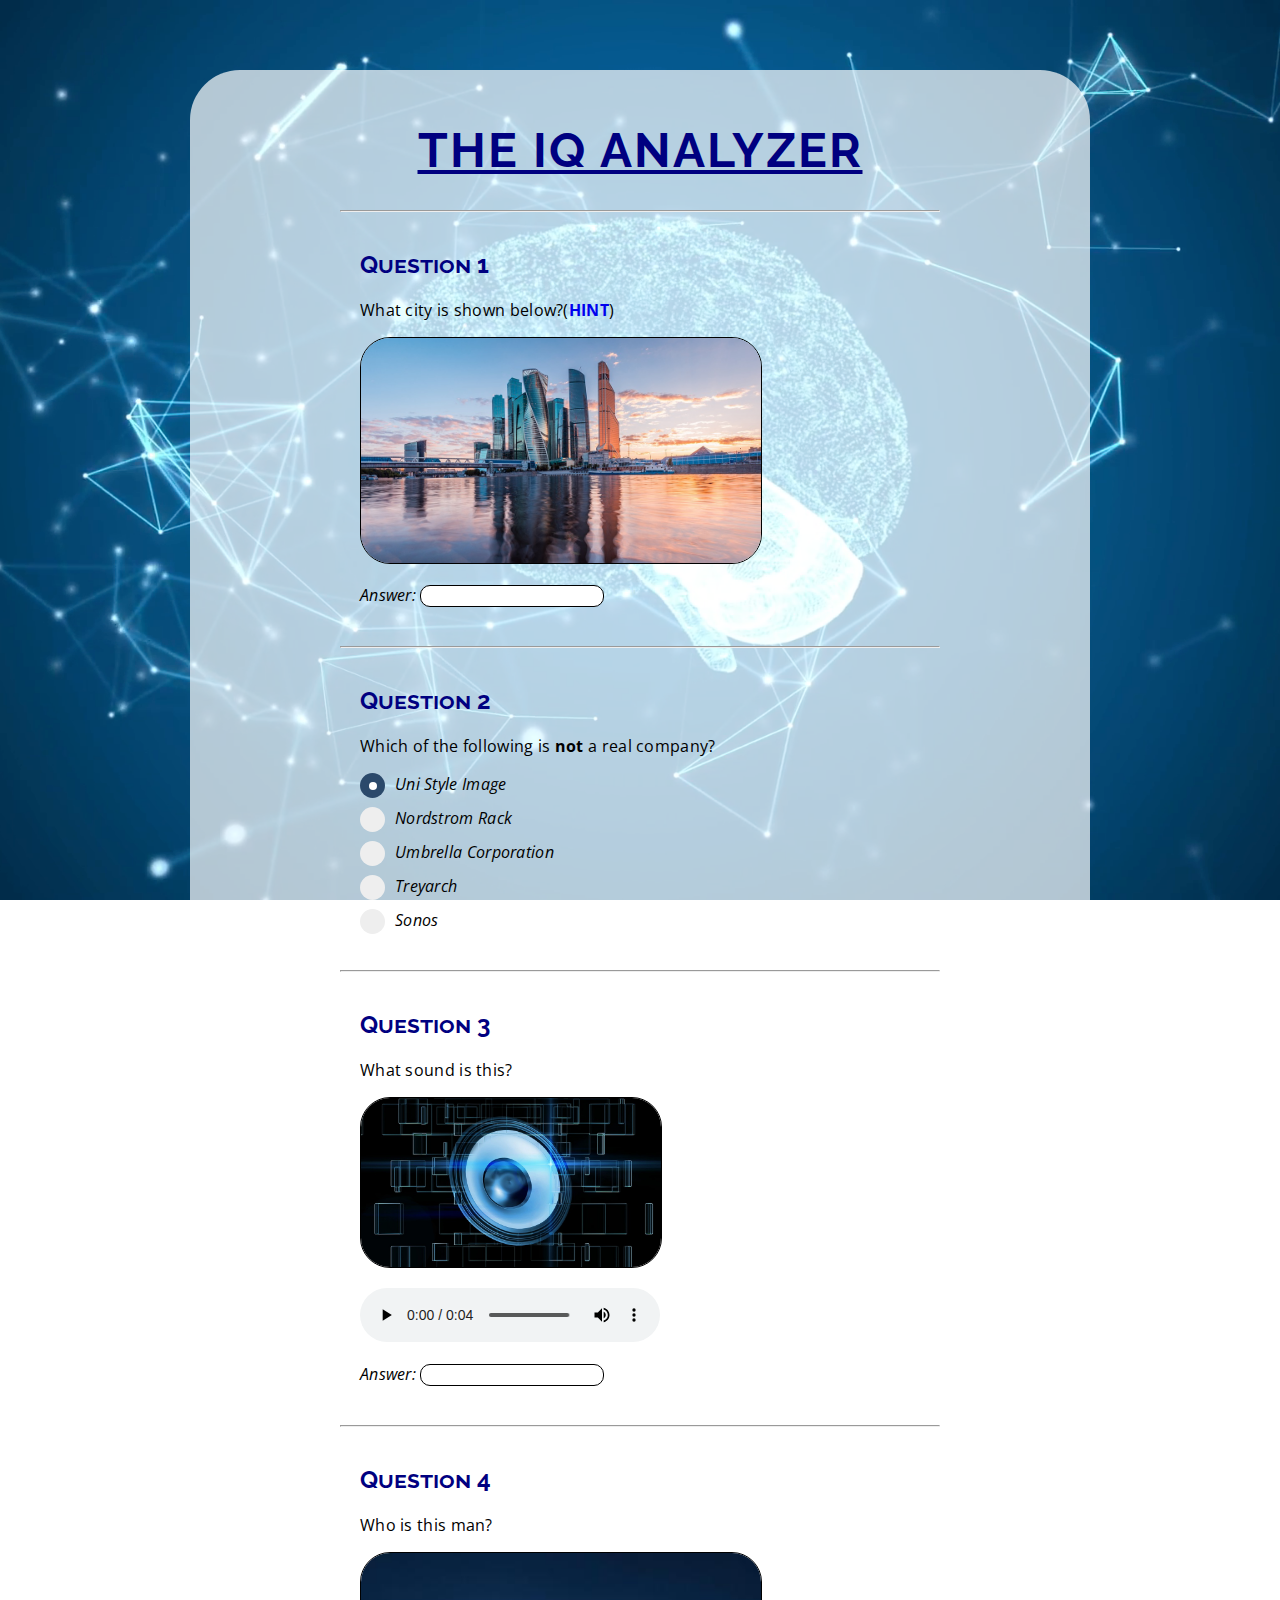
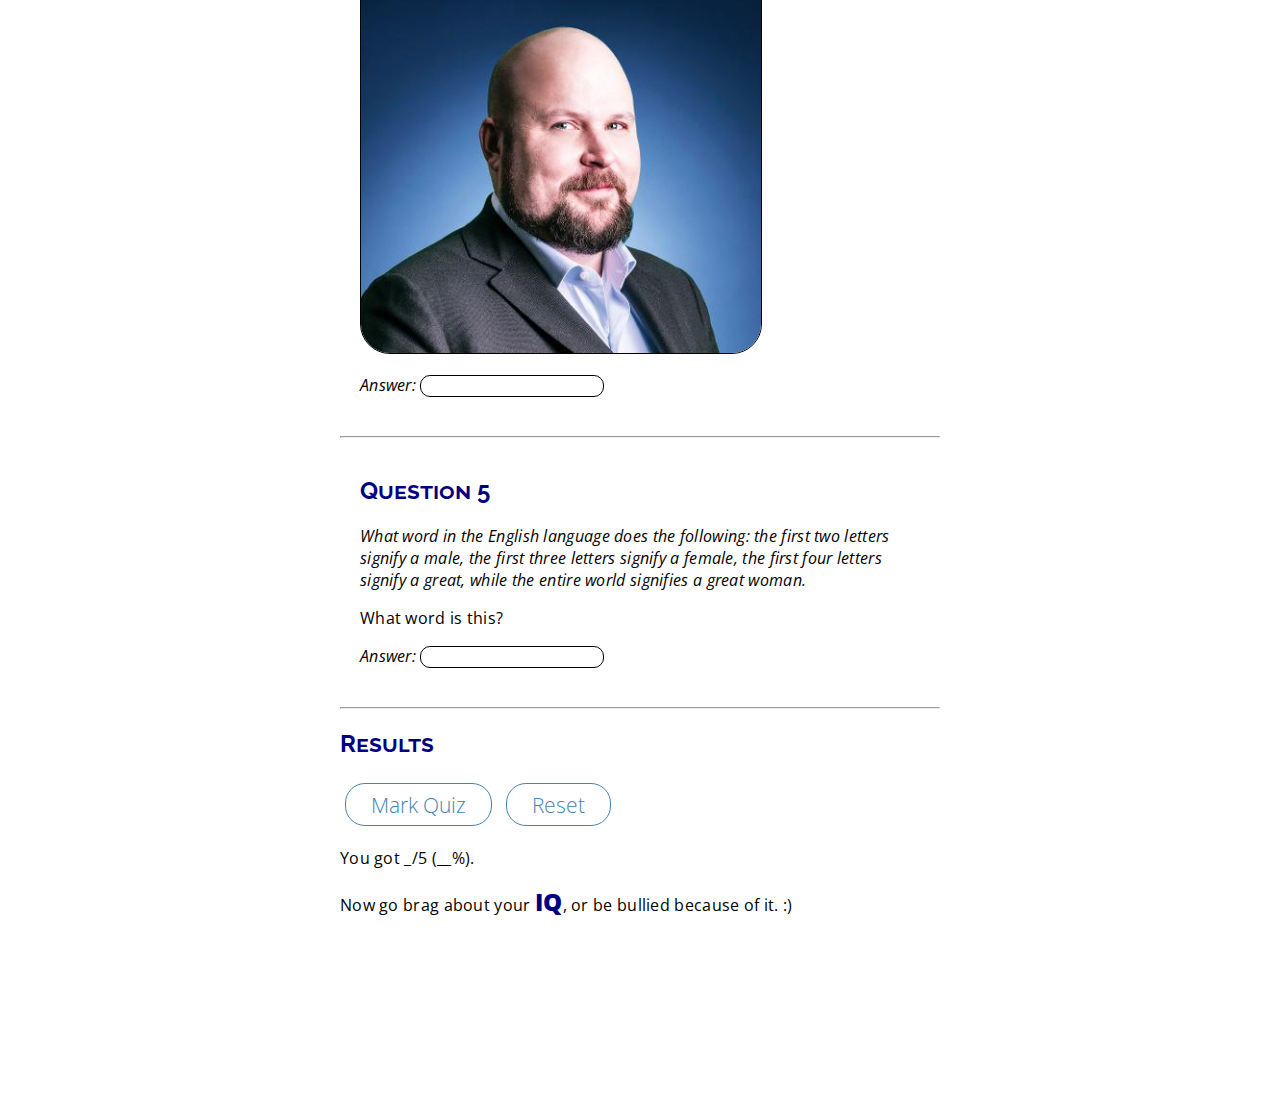
<file: quiz/index.html>
<!DOCTYPE html>
<html>

<head>
  <title>What's your IQ?</title>
  <link rel="stylesheet" type="text/css" href="style.css">
  <link href="https://fonts.googleapis.com/css?family=Open+Sans|Raleway&display=swap" rel="stylesheet">
</head>

<body>
  <div class='main'>
    <h1>THE IQ ANALYZER</h1>
    <hr>
    <div id='question-1'>
      <h2>Question 1</h2>
      <p>What city is shown below?(<a href="https://en.wikipedia.org/wiki/Russia" target="_blank">HINT</a>)
      </p>
      <img src="media/moscow.jpg" alt="Capital of Russia" width="400px">
      <p class="italic">Answer: <input id='moscow' type="text"></p>
      <h4 id='status1'></h4>
    </div>

    <hr>

    <div id='question-2'>
      <h2>Question 2</h2>
      <p>Which of the following is <strong>not</strong> a real company?</p>
      <label class='container'>
        <input type='radio' name='mc' checked='checked'>Uni Style Image
        <span class="checkmark"></span>
      </label>
      <label class='container'>
        <input type='radio' name='mc'>Nordstrom Rack
        <span class="checkmark"></span>
      </label>
      <label class='container'>
        <input id='umbrella' type='radio' name='mc'>Umbrella Corporation
        <span class="checkmark"></span>
      </label>
      <label class='container'>
        <input type='radio' name='mc'>Treyarch
        <span class="checkmark"></span>
      </label>
      <label class='container'>
        <input type='radio' name='mc'>Sonos
        <span class="checkmark"></span>
      </label>
      <h4 id='status2'></h4>
    </div>
    <hr>

    <div id='question-3'>
      <h2>Question 3</h2>
      <p>What sound is this?</p>
      <img src="media/sound.jpg" alt="Sound" width="300px">
      <p>
        <audio controls>
          <source src="media/winxp.mp3" type="audio/mpeg">
        </audio>
      </p>
      <p class="italic">Answer: <input id='windows-xp' type="text"></p>
      <h4 id='status3'></h4>
    </div>
    <hr>

    <div id='question-4'>
      <h2>Question 4</h2>
      <p>Who is this man?</p>
      <img src="media/notch.jpg" alt="Founder of Minecraft" width="400px">
      <p class="italic">Answer: <input id='notch' type="text"></p>
      <h4 id='status4'></h4>
    </div>
    <hr>

    <div id='question-5'>
      <h2>Question 5</h2>
      <p><em>What word in the English language does the following: the first two letters signify a male, the first three
          letters signify a female, the first four letters signify a great, while the entire world signifies a great
          woman.</em></p>
      <p>What word is this?</p>
      <p class="italic">Answer: <input id='heroine' type="text"></p>
      <h4 id='status5'></h4>
    </div>
    <hr>

    <h2>Results</h2>
    <p><button id='mark-quiz' type="button">Mark Quiz</button> <button id='reset'>Reset</button></p>
    <p> You got <span id='mark'>_</span>/5 (<span id='percent'>__</span>%).</p>
    <p id=feedback></p>
    <p>Now go brag about your <span class='iqtext'>IQ</span>, or be bullied because of it. :)</p>
  </div>
  <!-- load js -->
  <script src='main.js'></script>
</body>

</html>
</file>
<file: quiz/style.css>
body {
  background-color: blanchedalmond;
  background: url("media/brain1.png") no-repeat center fixed;
  background-size: cover;
  margin: 70px;
}

h1 {
  color: navy;
  text-align: center;
  font-family: 'Raleway', sans-serif;
  letter-spacing: 2px;
  text-decoration: underline;
  font-size: 48px;
}

h2 {
  color: navy;
  font-family: 'Raleway', sans-serif;
  font-variant: small-caps;
}

a {
  text-decoration: none;
  font-weight: bold;
}

a:hover {
  text-decoration: underline;
}

p,
ul,
input,
h4 {
  font-family: 'Open Sans', sans-serif;
  letter-spacing: 0.3px;
}

.italic {
  font-style: italic;
}

button {
  display: inline-block;

  font: normal normal 300 1.3em 'Open Sans';
  text-decoration: none;

  color: steelblue;
  background-color: transparent;
  border: 1px solid steelblue;
  border-radius: 20px;

  padding: .3em 1.2em;
  margin: 5px;

  background-size: 200% 100%;
  background-image: linear-gradient(to right, transparent 50%, steelblue 50%);
  transition: background-position .3s cubic-bezier(0.19, 1, 0.22, 1) .1s, color .5s ease 0s, background-color .5s ease;
}

button:hover {
  color: rgba(255, 255, 255, 1);
  background-color: steelblue;
  background-position: -100% 100%;
}

input {
  border: 1px solid black;
  border-radius: 10px;
  padding-left: 5px;
}

.main {
  background-color: rgba(255, 255, 255, 0.7);
  padding: 20px 150px 100px;
  width: 600px;
  margin: auto;
  border-radius: 50px;
}

#question-1,
#question-2,
#question-3,
#question-4,
#question-5 {
  padding: 10px 20px;
  border-radius: 30px;
}

img {
  border: 1px solid black;
  border-radius: 30px;
}

.iqtext {
  font-variant: small-caps;
  color: navy;
  font-weight: 800;
  font-size: 24px;
}

/* Customize the label (the container) */
.container {
  display: block;
  position: relative;
  width: 180px;
  padding-left: 35px;
  margin-bottom: 12px;
  cursor: pointer;
  font-family: 'Open Sans', sans-serif;
  letter-spacing: 0.3px;
  -webkit-user-select: none;
  -moz-user-select: none;
  -ms-user-select: none;
  user-select: none;
  font-style: italic
}

/* Hide the browser's default radio button */
.container input {
  position: absolute;
  opacity: 0;
  cursor: pointer;
  height: 0;
  width: 0;
}

/* Create a custom radio button */
.checkmark {
  position: absolute;
  top: 0;
  left: 0;
  height: 25px;
  width: 25px;
  background-color: #eee;
  border-radius: 50%;
}

/* On mouse-over, add a grey background color */
.container:hover input~.checkmark {
  background-color: #ccc;
}

/* When the radio button is checked, add a blue background */
.container input:checked~.checkmark {
  background-color: #2b496b;
}

/* Create the indicator (the dot/circle - hidden when not checked) */
.checkmark:after {
  content: "";
  position: absolute;
  display: none;
}

/* Show the indicator (dot/circle) when checked */
.container input:checked~.checkmark:after {
  display: block;
}

/* Style the indicator (dot/circle) */
.container .checkmark:after {
  top: 9px;
  left: 9px;
  width: 8px;
  height: 8px;
  border-radius: 50%;
  background: rgb(255, 255, 255);
}
</file>
